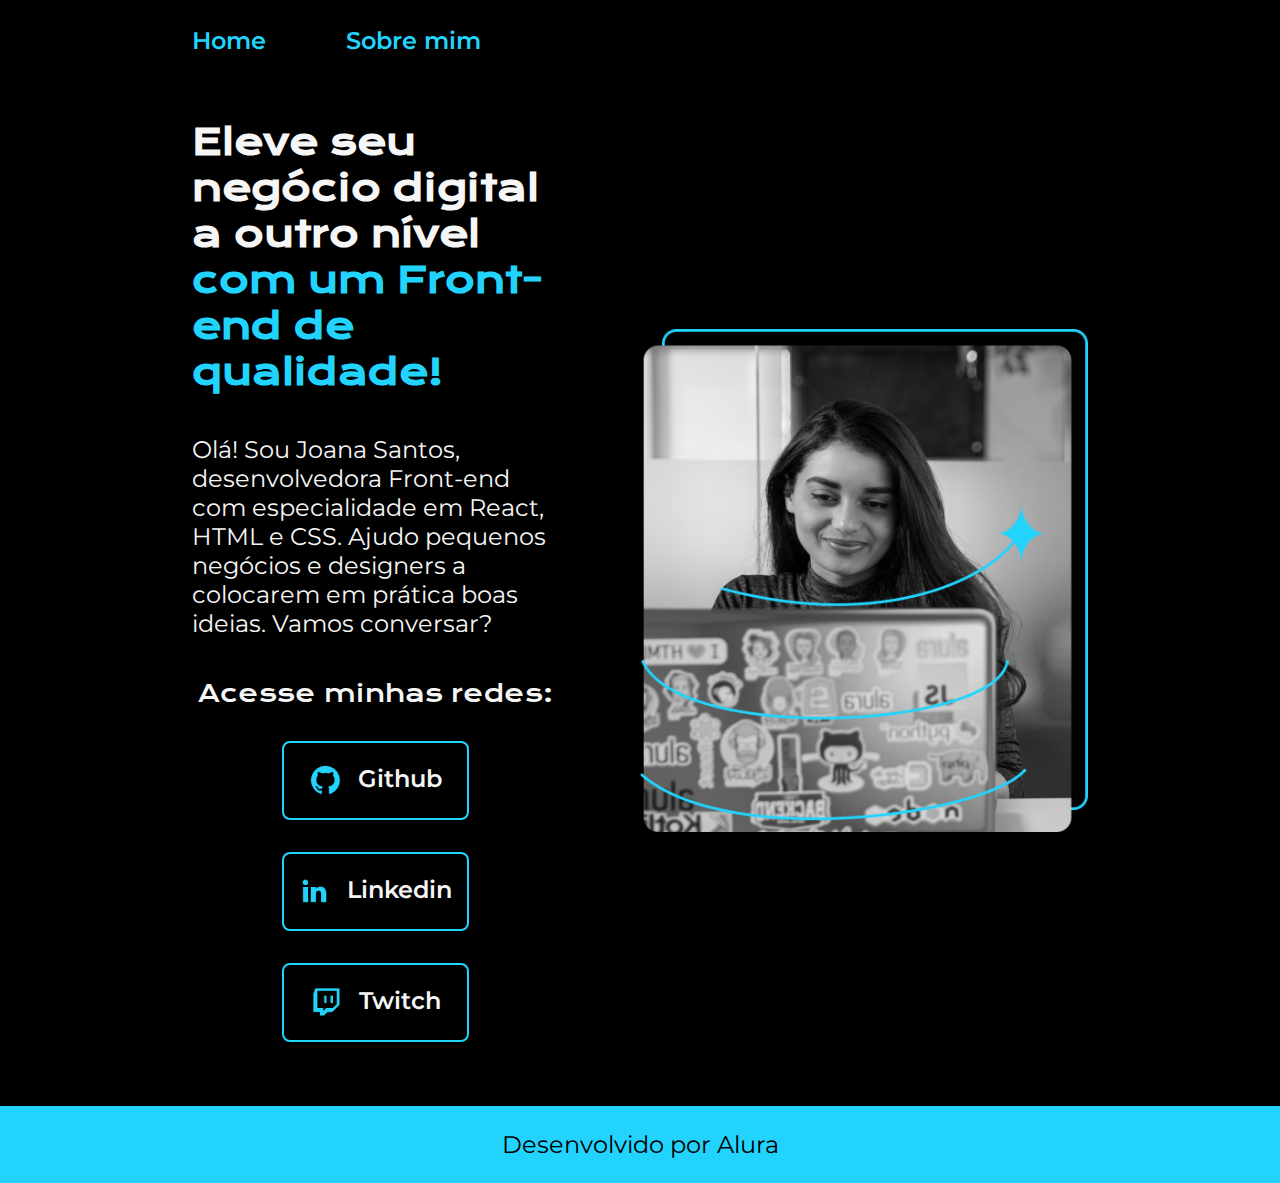
<file: index.html>
<!DOCTYPE html>
<html lang="pt-br">
<head>
    <meta charset="UTF-8">
    <meta name="viewport" content="width=device-width, initial-scale=1.0">
    <title>Home</title>
    <link rel="stylesheet" href="styles/style.css">
</head>
<body>
    <header class="cabecalho">
        <nav class="cabecalho__menu">
            <a class="cabecalho__menu__link" href="">Home</a>
            <a class="cabecalho__menu__link" href="about.html">Sobre mim</a>
        </nav>
    </header>
    <main class="apresentacao">
        <section class="apresentacao__conteudo">
            <h1 class="apresentacao__conteudo__titulo">Eleve seu negócio digital a outro nível <strong class="destaque-titulo">com um Front-end de qualidade!</strong></h1>
            <p class="apresentacao__conteudo__texto">Olá! Sou Joana Santos, desenvolvedora Front-end com especialidade em React, HTML e CSS. Ajudo pequenos negócios e designers a colocarem em prática boas ideias. Vamos conversar?</p>
            <div class="apresentacao__links">
                <h2 class="apresentacao__links__subtitulo">Acesse minhas redes:</h2>
                <a class="apresentacao__links__navegacao" href="">
                    <img src="assets/github.png" alt="">Github
                </a>
                <a class="apresentacao__links__navegacao" href="">
                    <img src="assets/linkedin.png" alt="">Linkedin
                </a>
                <a class="apresentacao__links__navegacao" href="">
                    <img src="assets/twitch.png" alt="">Twitch
                </a>
            </div>
        </section>
        <img class="apresentacao__imagem" src="assets/Imagem.png" alt="Foto da Joana Santos programando">
    </main>
    <footer class="rodape">
        <p>Desenvolvido por Alura</p>
    </footer>
</body>
</html>
</file>
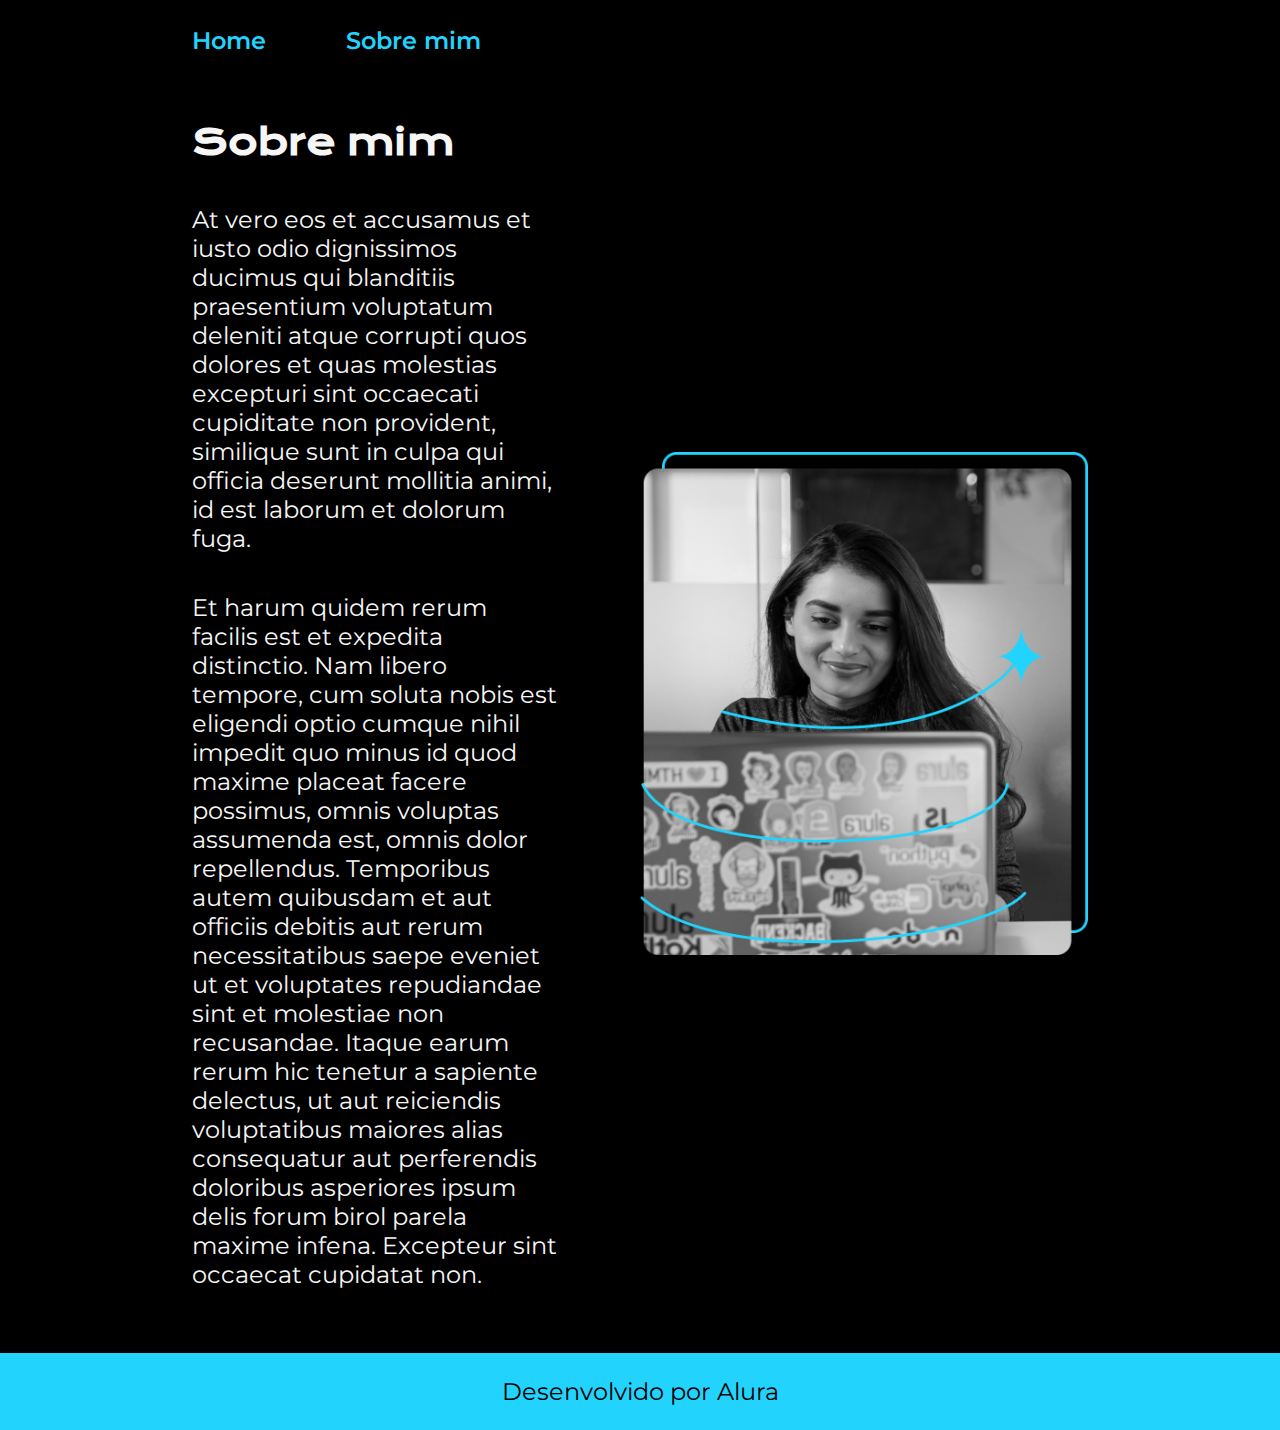
<file: about.html>
<!DOCTYPE html>
<html lang="pt-br">
<head>
    <meta charset="UTF-8">
    <meta name="viewport" content="width=device-width, initial-scale=1.0">
    <title>Sobre mim</title>
    <link rel="stylesheet" href="styles/style.css">
</head>
<body>
    <header class="cabecalho">
        <nav class="cabecalho__menu">
            <a class="cabecalho__menu__link" href="index.html">Home</a>
            <a class="cabecalho__menu__link" href="about.html">Sobre mim</a>
        </nav>
    </header>

    <main class="apresentacao">
        <section class="apresentacao__conteudo">
            <h1 class="apresentacao__conteudo__titulo">Sobre mim</h1>
            <p class="apresentacao__conteudo__texto">At vero eos et accusamus et iusto odio dignissimos ducimus qui blanditiis praesentium voluptatum deleniti atque corrupti quos dolores et quas molestias excepturi sint occaecati cupiditate non provident, similique sunt in culpa qui officia deserunt mollitia animi, id est laborum et dolorum fuga.</p>
            <p class="apresentacao__conteudo__texto">Et harum quidem rerum facilis est et expedita distinctio. Nam libero tempore, cum soluta nobis est eligendi optio cumque nihil impedit quo minus id quod maxime placeat facere possimus, omnis voluptas assumenda est, omnis dolor repellendus. Temporibus autem quibusdam et aut officiis debitis aut rerum necessitatibus saepe eveniet ut et voluptates repudiandae sint et molestiae non recusandae. Itaque earum rerum hic tenetur a sapiente delectus, ut aut reiciendis voluptatibus maiores alias consequatur aut perferendis doloribus asperiores ipsum delis forum birol parela maxime infena. Excepteur sint occaecat cupidatat non.</p>
        </section>
        <img class="apresentacao__imagem" src="assets/Imagem.png" alt="Imagem da Joana Programando">
    </main>

    <footer class="rodape">
        <p>Desenvolvido por Alura</p>
    </footer>
</body>
</html>
</file>
<file: styles/style.css>
@import url('https://fonts.googleapis.com/css2?family=Krona+One&family=Montserrat:ital,wght@0,100..900;1,100..900&display=swap');

:root{
    --cor--primaria: black;
    --cor--secundaria: #F6F6F6;
    --cor--terciaria: #22D4FD;
    --cor--hover: #272727;


    --font--primaria: "Krona One", sans-serif;
    --font--secundaria: "Montserrat", sans-serif;
}

* {
    margin: 0;
    padding: 0;
}

body{
    box-sizing: border-box;
    background-color: var(--cor--primaria);
    color: var(--cor--secundaria);
}

.cabecalho{
    padding: 2% 0% 0% 15%;
}

.cabecalho__menu{
    display: flex;
    gap: 80px;
}

.cabecalho__menu__link{
    font-family: var(--font--secundaria);
    font-size: 1.5rem;
    font-weight: 600;
    color: var(--cor--terciaria);
    text-decoration: none;
}


.apresentacao {
    padding: 5% 15%;
    display: flex;
    align-items: center;
    justify-content: space-between;
    gap: 82px;

}

.apresentacao__conteudo{
    width: 50%;
    display: flex;
    flex-direction: column;
    gap: 40px;
}

.apresentacao__conteudo__titulo{
    font-size: 2.25rem;
    font-family: var(--font--primaria);
}

.destaque-titulo {
    color: var(--cor--terciaria);
}

.apresentacao__conteudo__texto{
    font-size: 1.5rem;
    font-family: var(--font--secundaria);
}

.apresentacao__links{
    display: flex;
    flex-direction: column;
    align-items: center;
    justify-content: space-between;
    gap: 32px;
}

.apresentacao__links__subtitulo{
    font-family: var(--font--primaria);
    font-weight: 400;
    font-size: 1.5rem;
}


.apresentacao__links__navegacao{
    border: var(--cor--terciaria) 2px solid;
    display: flex;
    justify-content: center;
    gap: 16px;
    text-align: center;
    padding: 21.5px 0px;
    font-size: 1.5rem;
    width: 50%;
    border-radius: 8px;
    text-decoration: none;
    color: var(--cor--secundaria);
    font-family: var(--font--secundaria);
    font-weight: 600;
}

.apresentacao__links__link:hover{
    background-color: var(--cor--hover);
}

.apresentacao__imagem {
    width: 50%;
}

.rodape{
    padding: 24px;
    text-align: center;
    color: var(--cor--primaria);
    background-color: var(--cor--terciaria);
    font-family: var(--font--secundaria);
    font-size: 1.5rem;
    font-weight: 400;
}

@media (max-width: 1200px) {
    .cabecalho{
        padding: 10%;
    }
    .cabecalho__menu{
       justify-content: center;
    }
    .apresentacao {
        flex-direction: column-reverse;
        padding: 5%;
    }
    .apresentacao__conteudo{
        width: auto;
    }

}
</file>
